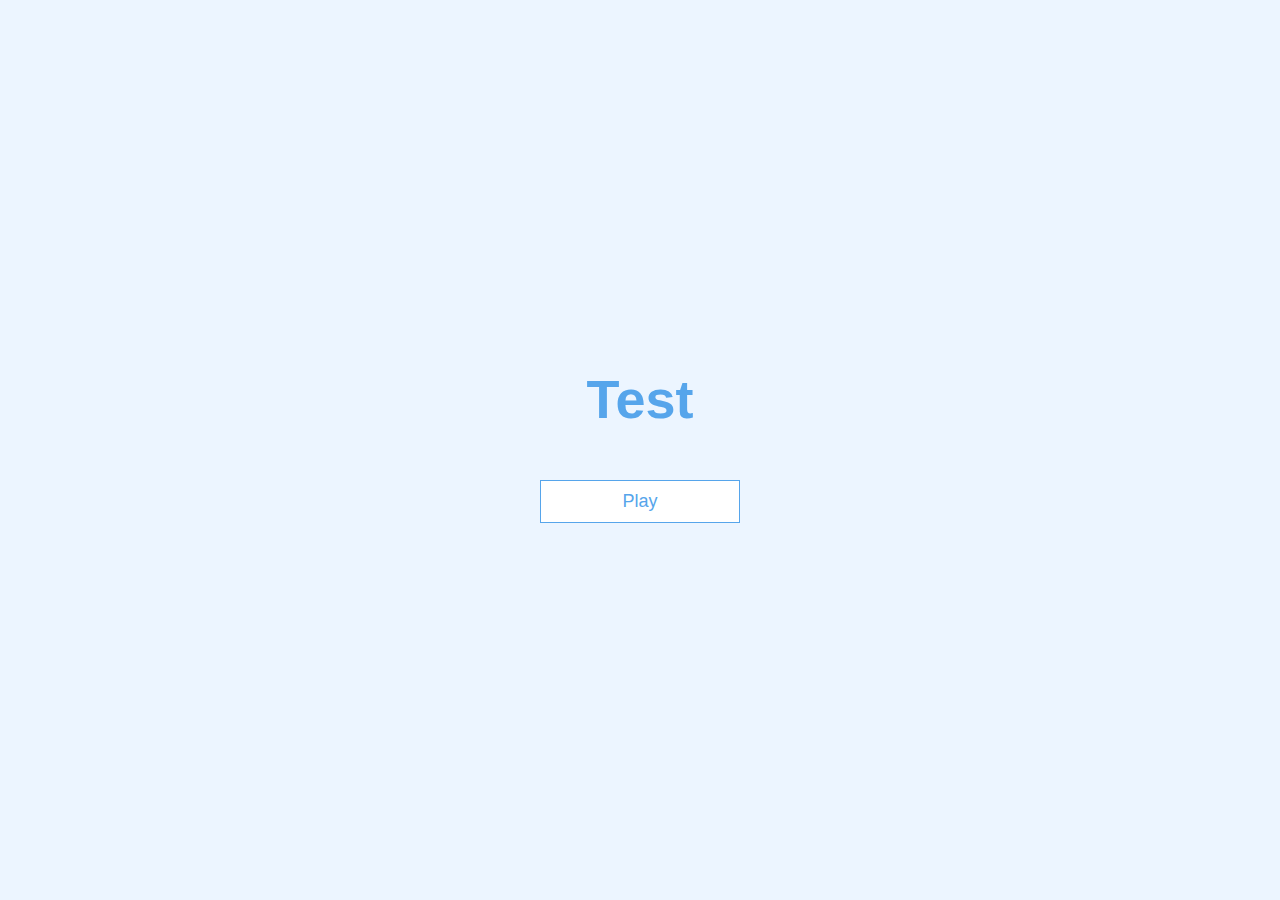
<file: index.html>
<!DOCTYPE html>
<html lang="en">
<head>
  <meta charset="UTF-8">
  <meta name="viewport" content="width=device-width, initial-scale=1.0"/>
  <meta http-equiv="X-UA-Compatible" content="ie-edge"/>
  <title>Quiz app</title>
  <link rel="stylesheet" href="app.css">
</head>
<body>
  <div class="container">
    <div id="home" class="flex-center flex-column">
      <h1>Test</h1>
      <a class="btn" href="game.html">Play</a>
     <!--  <a class="btn" href="highscores.html">High Scores</a> -->
    </div>
  </div>
</body>
</html>
</file>
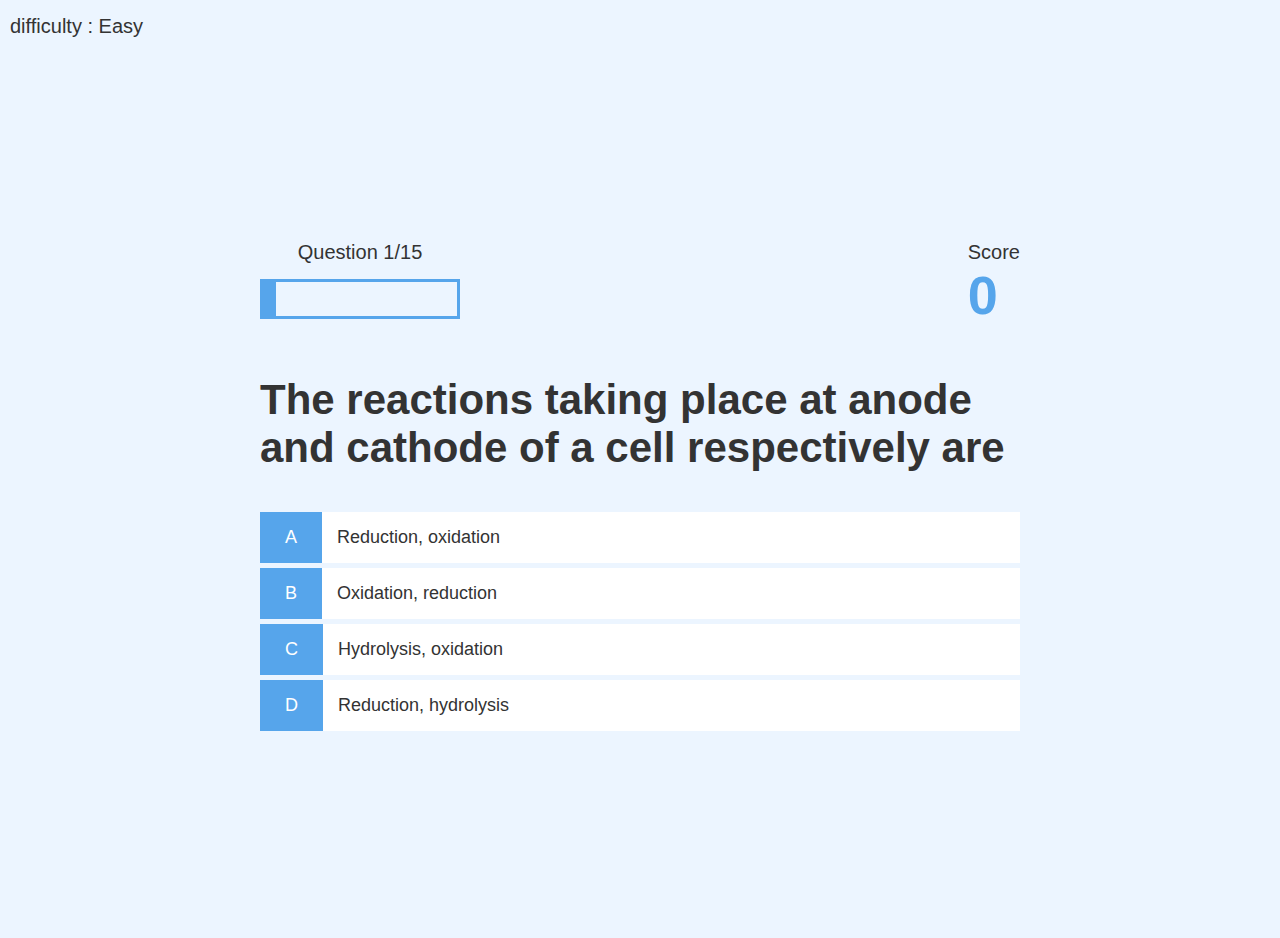
<file: game.html>
<!DOCTYPE html>
<html lang="en">
<head>
  <meta charset="UTF-8">
  <meta name="viewport" content="width=device-width, initial-scale=1.0"/>
  <meta http-equiv="X-UA-Compatible" content="ie-edge"/>
  <title>Testing app</title>
  <link rel="stylesheet" href="app.css">
  <link rel="stylesheet" href="game.css">
</head>
<body>
  <div>
    <p class="diff">difficulty : Easy</p>
  </div>
  <div class="container">
    
    <div id="game" class="justify-center flex-column">
      <div id="hud">
        <div id="hud-item">
          <p id="progressText" class="hud-prefix">
            Question
          </p>
          <div id="progressBar">
            <div id="progressBarFull">
              
            </div>
          </div>
          
        </div>
        <div id="hud-item">
          <p  class="hud-prefix">
            Score
            </p>
 
          <h1 class="hud-main-trxt" id="score">
            0
            </h1>
        </div>
      </div>
      <h2 id="question">what is the answer to this questios?</h2>
      <div class="choice-container">
        <p class="choice-prefix">A</p>
        <p class="choice-text" data-number="1">Choice 1</p>
      </div>
      <div class="choice-container">
        <p class="choice-prefix">B</p>
        <p class="choice-text" data-number="2">Choice 2</p>
      </div>
      <div class="choice-container">
        <p class="choice-prefix">C</p>
        <p class="choice-text" data-number="3">Choice 3</p>
      </div>
      <div class="choice-container">
        <p class="choice-prefix">D</p>
        <p class="choice-text" data-number="4">Choice 4</p>
      </div>
    </div>
  </div>
<script src="game.js"></script>
</body>
</html>
</file>
<file: app.css>
:root {
  background-color: #ecf5ff;
  font-size: 62.5%;
}
*{
  box-sizing: border-box;
  font-family: Arial, Helvetica, sana-serif;
  margin: 0;
  padding: 0;
  color: #333;
}
h1, h2, h3, h4{
  margin-bottom: 1rem;
}
h1{
  font-size: 5.4rem;
  color: #56a5eb;
  margin-bottom: 5rem;
}
h1 > span {
  font-size: 2.4rem;
  font-weight: 500;
}
h2{
  font-size: 4.2rem;
  margin-bottom: 4rem;
  font-weight: 700;
}
h3{
  font-size: 2.8rem;
  font-weight: 500;
}
/*UTILITIES*/

.container {
  width: 100vw;
  height: 100vh;
  display: flex;
  justify-content: center;
  align-items: center;
  max-width: 80rem;
  margin: 0 auto;
  padding: 2rem;
}
.container > * {
  width: 100%;
}
.flex-column{
  display: flex;
  flex-direction: column;
}
.flex-center{
  justify-content: center;
  align-items: center;
}
.justify-center{
  justify-content: center;
}
.text-center{
  align-items: center;
}
.hidden {
  display: none;
}
/*BUTTONS*/
.btn{
  font-size: 1.8rem;
  padding: 1rem 0;
  width: 20rem;
  text-align: center;
  border: 0.1rem solid #56a5eb;
  margin-bottom: 1rem;
  text-decoration: none;
  color: #56a5eb;
  background-color: white;
}
.btn:hover{
  cursor: pointer;
  box-shadoe: 0 0.4rem 1.5rem 0 rgba(86, 185, 235, 0.5);
  transform: translateY(-0.1rem);
  transition: transform 150ms;
}
.btn[disabled]:hover{
  cursor: not-allowed;
  box-shadow: none;
  transform: none;
}
#name{
  color: #ff1515;
}
.diff{
  font-size: 2rem;
  margin: 0;
  padding-top: 1.5rem;
  padding-left: 1rem;
}
</file>
<file: game.css>
.choice-container{
  display: flex;
  margin-bottom: 0.5rem;
  width: 100%;
  font-size: 1.8rem;
  border: 0.1rem solid rdh(86, 165, 235, 0.5);
  background-color: white;
}
.choice-container:hover{
  cursor: pointer;
  box-shadoe: 0 0.4rem 1.5rem 0 rgba(86, 185, 235, 0.5);
  transform: translateY(-0.1rem);
  transition: transform 150ms;
}
.choice-prefix{
  padding: 1.5rem 2.5rem;
  background-color: #56a5eb;
  color: white;
}
.choice-text{
  padding: 1.5rem;
  width: 100%;
}

.correct {
  background-color: #28a745;
}
.incorrect {
  background-color: #dc3545;
}
/*HUD*/
#hud {
  display: flex;
  justify-content: space-between;
}
.hud-prefix{
  text-align: center;
  font-size: 2rem;
}
.hud-main-text{
  text-align: center;
}
#progressBar{
  width: 20rem;
  height: 4rem;
  border: 0.3rem solid #56a5eb;
  margin-top: 1.5rem;
  
}
#progressBarFull{
  height: 3.4rem;
  background-color: #56a5eb;
  width: 0%;
}
</file>
